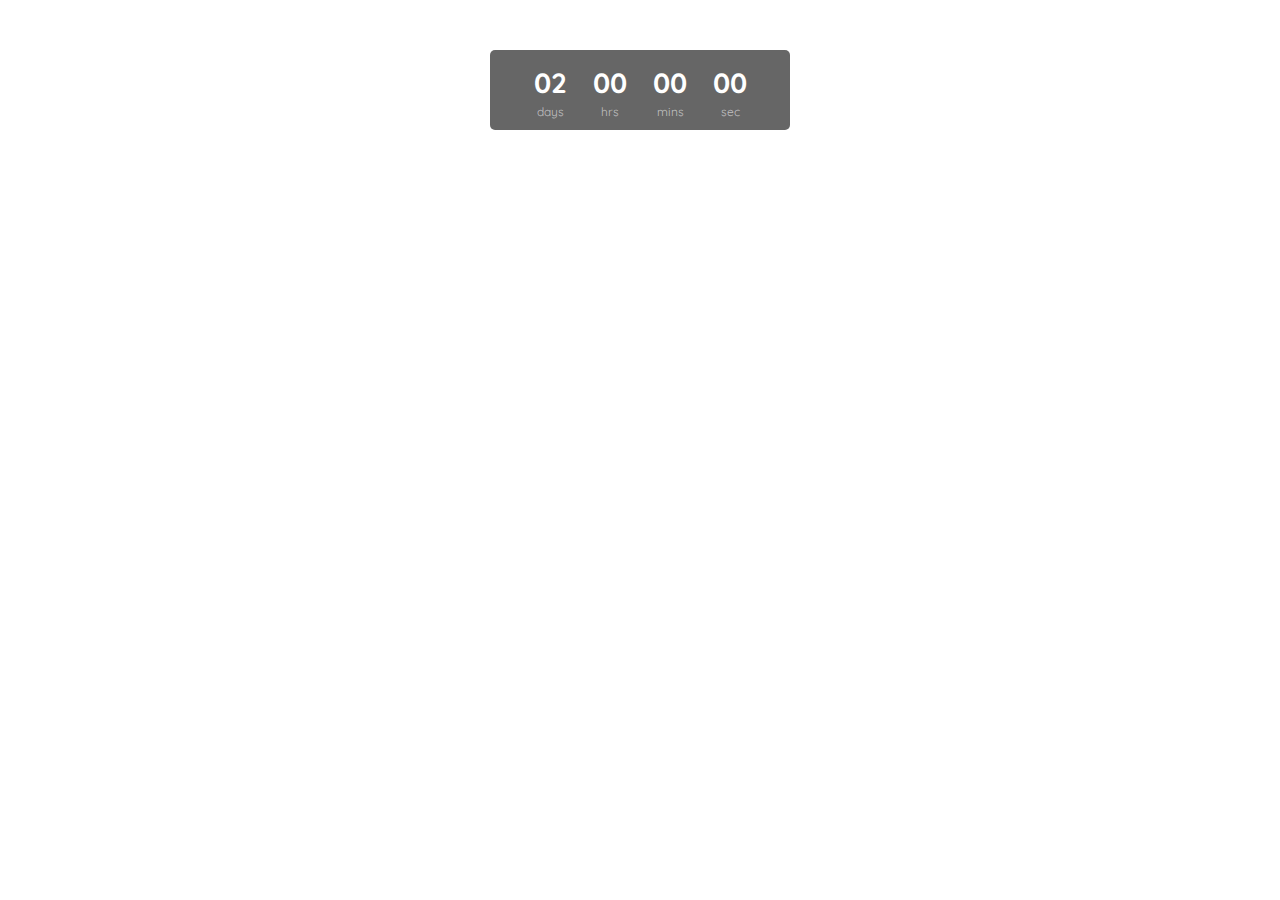
<file: counter/Digital-Countdown-Clock-jQuery/index.html>
<!doctype html>
<html>
<head>
<meta charset="utf-8">
<meta http-equiv="X-UA-Compatible" content="IE=edge,chrome=1">
<meta name="viewport" content="width=device-width, initial-scale=1">
    <title>jQuery countdown-timer.js Demo Page</title>
    <link href="http://www.jqueryscript.net/css/jquerysctipttop.css" rel="stylesheet" type="text/css">
    <link href="https://fonts.googleapis.com/css?family=Quicksand" rel="stylesheet">
    <script src="https://code.jquery.com/jquery-3.2.1.slim.min.js" crossorigin="anonymous"></script>
    <script src="countdown-timer.js"></script>
    <style>


body {
  
  font-family: 'Quicksand', sans-serif;
}

.countdown-timer-wrapper {
  border-radius: 5px;
  background-color: rgba(0, 0, 0, 0.6);
  margin-bottom: 20px;
  max-width: 300px;
  margin: 50px auto;
}

.countdown-timer-wrapper h5 {
  font-size: 14px;
  letter-spacing: 0.5px;
  text-align: center;
  padding-top: 10px;
  text-shadow: none;
}

.countdown-timer-wrapper .timer {
  padding: 10px;
  text-align: center;
  padding-top: 15px;
}

.countdown-timer-wrapper .timer .timer-wrapper {
  display: inline-block;
  width: 60px;
  height: 50px;
}

.countdown-timer-wrapper .timer .timer-wrapper .time {
  font-size: 28px;
  font-weight: bold;
  color: #ffffff;
}

.countdown-timer-wrapper .timer .timer-wrapper .text {
  font-size: 12px;
  color: rgba(255, 255, 255, 0.6);
}
h1 { margin:150px auto; text-align:center;}
</style>
    </head>

    <body>
    

    
<div class="countdown-timer-wrapper">
      <div class="timer" id="countdown"></div>
    </div>
<script>
        $(document).ready(function () {

            var myDate = new Date();
myDate.setDate(myDate.getDate() + 2);
            $("#countdown").countdown(myDate, function (event) {
                $(this).html(
                    event.strftime(
                        '<div class="timer-wrapper"><div class="time">%D</div><span class="text">days</span></div><div class="timer-wrapper"><div class="time">%H</div><span class="text">hrs</span></div><div class="timer-wrapper"><div class="time">%M</div><span class="text">mins</span></div><div class="timer-wrapper"><div class="time">%S</div><span class="text">sec</span></div>'
                    )
                );
            });

        });
    </script>
</body>
</html>
</file>
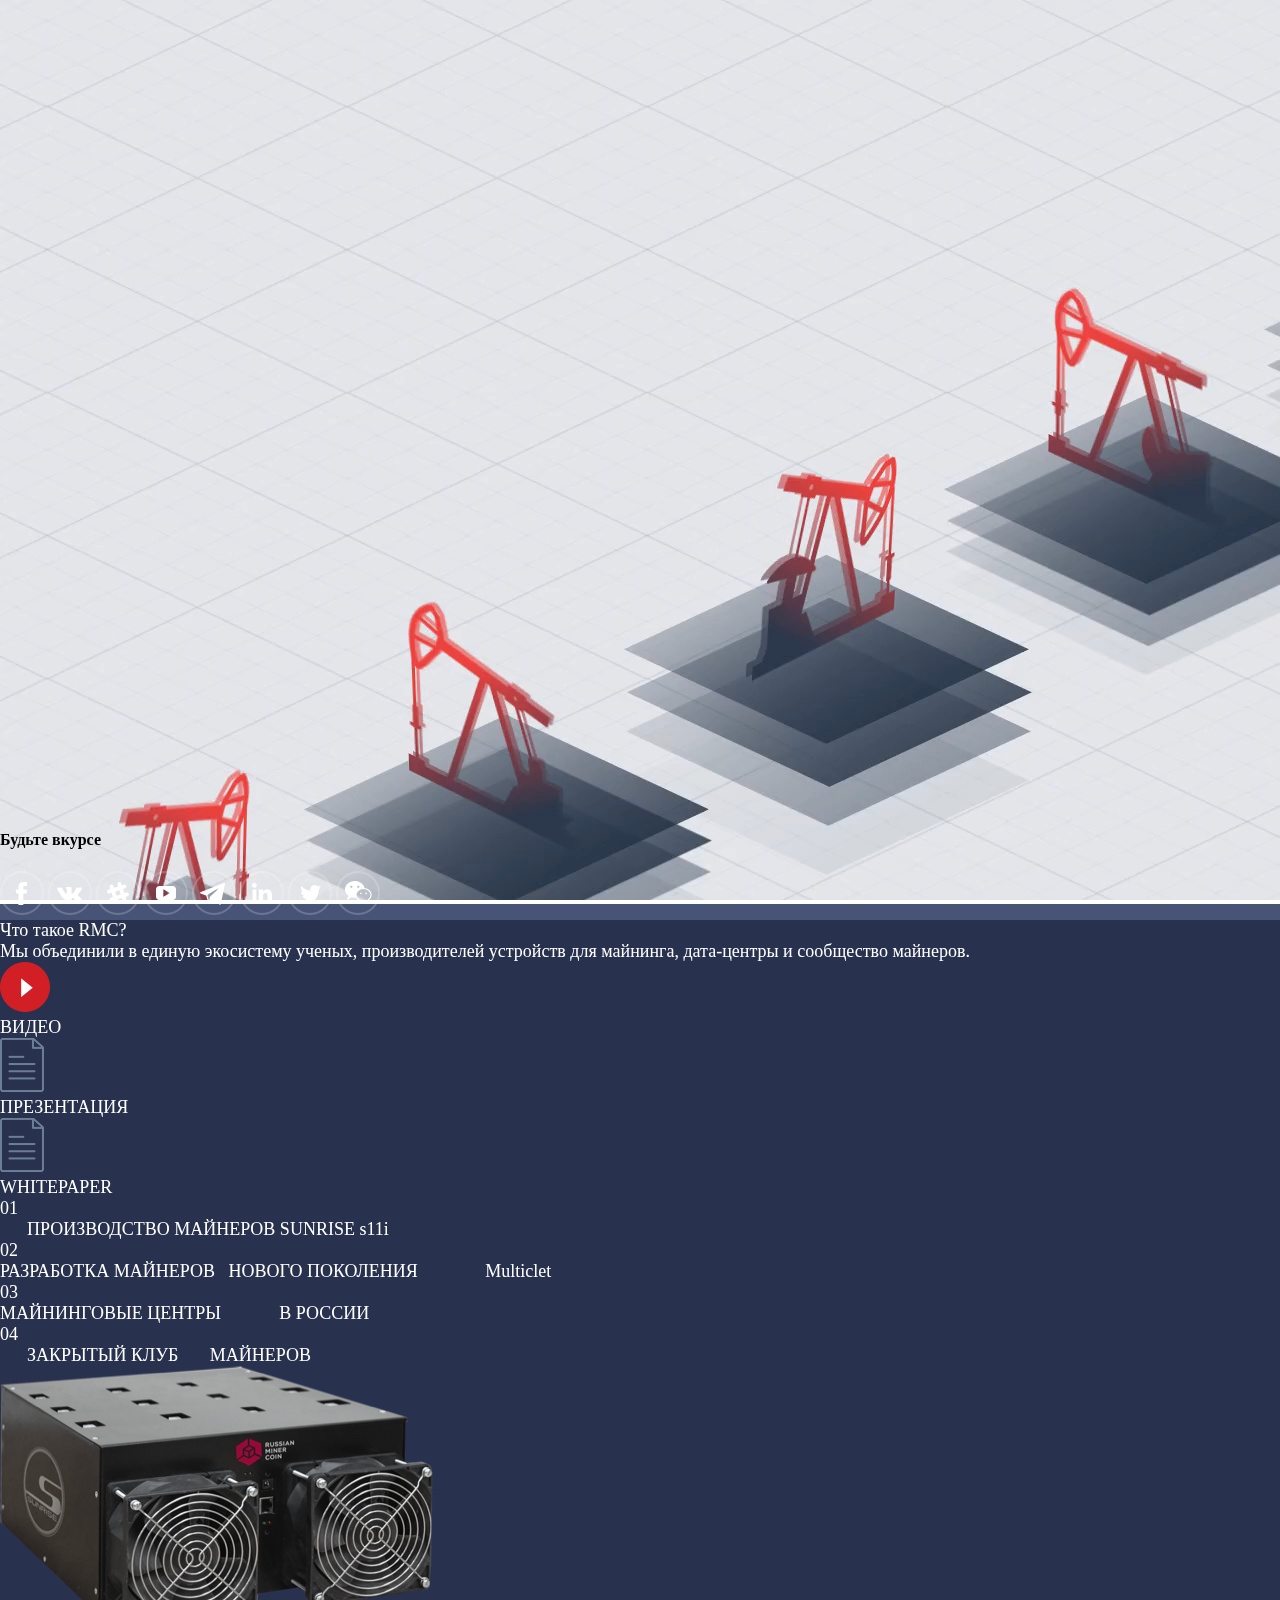
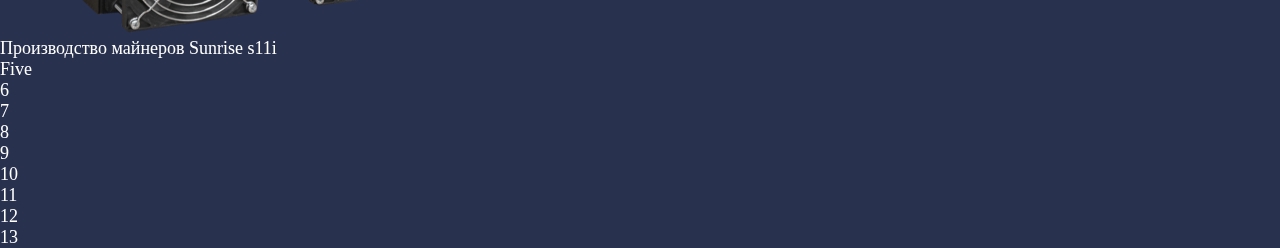
<file: miner.html>
﻿<!DOCTYPE HTML PUBLIC "-//W3C//DTD HTML 4.01//EN" "http://www.w3.org/TR/html4/strict.dtd">
<html>
 <head>
  <meta http-equiv="Content-Type" content="text/html; charset=utf-8">
  <title>МАЙНЕРЫ</title>
   <link rel="stylesheet" href="miner.css">
   <script src="//ajax.googleapis.com/ajax/libs/jquery/3.1.0/jquery.min.js"></script>

 </head>
 <body>



 	<script>document.write('<script src="http://' + (location.host || 'localhost').split(':')[0] + ':35729/livereload.js?snipver=1"></' + 'script>')</script>
 	
 <div class="grid">
	
	
    <div class="box1">

    	<video loop="loop" autoplay>
    <source src="assets/video-bg/rmc-bg.mp4" type="video/mp4">
    
       </video>
  
       <div class="nested">

       		<div class="logo"><a href=" http://red-is.ru"><img src="assets/my_images/logo.png"></a></div>
       		<div class="headinf">
                 <div class="ru">
                 	
                   <nav class="one">
  
                        <ul class="topmenu">
                          
                          <li><a href="#">RU<i class="fa fa-angle-down"></i></a>
                            <ul class="submenu">
                             <li class="item"><a href="">ENG</a></li>
                              <li class="item"><a href="">KAZ</a></li>
                              <li class="item"><a href="">BEL</a></li>
                            </ul>
                          </li>
                          
                        </ul>
                      </nav>

                 </div>
                 <div class="oformit"><h4 class="oform">ОФОРМИТЬ ЗАЯВКУ НА SUNRISE</h4></div>
                 <h4 class="kupi">КУПИТЬ RMC</h4>
                 <div class="kupit"></div>
                 <div class="burger"><img src="assets/my_images/gumburger/gumburger-big.png"></div>


       		</div>
       		<div class="main_text">
       			
       			<h1>Мультиклеточный майнинг</h1>
       			<h3>Революционная система для майнеров и инвесторов</h3>

       			<div class="paragraf1">
       			<p>СТОИМОСТЬ 1RMC:<span class="redletters"> $8198</span></p>
       			<p>ТОКЕН МОЖНО ПРИОБРЕСТИ:<span class="redletters"> KUNA.IO, BITFLIP.CC</span></p>
       			</div>
       		</div>
       		

       </div>
       
   </div>
   <div class="box2">
     
<div class="leftpodval"><h4>Будьте вкурсе</h4>
  <div class="logos">
  <img src="assets/my_images/facebook/facebook.png">
  <img src="assets/my_images/vk/vk.png">
  <img src="assets/my_images/slack/slack.png">
  <img src="assets/my_images/youtube/youtube-play.png">
  <img src="assets/my_images/telegram/telegram.png">
  <img src="assets/my_images/linkedin/linkedin.png">
  <img src="assets/my_images/twitter/twitter.png">
  <img src="assets/my_images/wechat/wechat.png">
</div>


</div>
<div class="rightpodval"><h4>Подписывайтесь на рассылку</h4>

<div class="inputemail">
  
<input type="text" value="Введите ваш Email">

<div class="sign"><h4>ПОДПИСАТЬСЯ</h4></div>


</div>
</div>
</div>




   <div class="box box3">
    <div class="RMC">Что такое RMC?</div>
    <div class="text1">Мы объединили в единую экосистему ученых, производителей устройств для майнинга, дата-центры и сообщество майнеров.

</div>

<div class="panel">
  <div class="play">
   <img src="assets/my_images/play_btn/play.png"> 
    <div class="text_play">ВИДЕО</div>
  </div>
 
   <div class="present">
     <img src="assets/my_images/file_img/file@2x.png">
     <div class="text_present">ПРЕЗЕНТАЦИЯ</div>
   </div>


   <div class="whitpaper">
     <img src="assets/my_images/file_img/file@2x.png">
     <div class="text_whitpaper">WHITEPAPER</div>
   </div>
 
 

</div>


  <div class="rombi">
    <div class="romb1">
  <div class="romb_solid1"></div>
  <div class="romb_dashed1"></div>
  <div class="num1">01</div>
  <div class="romb1_text">&ensp;&ensp;&ensp;ПРОИЗВОДСТВО МАЙНЕРОВ SUNRISE s11i</div>
    </div>
<div class="romb2">
  <div class="romb_solid2"></div>
  <div class="romb_dashed2"></div>
  <div class="num2">02</div>
  <div class="romb2_text">РАЗРАБОТКА МАЙНЕРОВ &ensp;НОВОГО ПОКОЛЕНИЯ &ensp;&ensp;&ensp;&ensp;&ensp;&ensp;&ensp;Multiclet</div>
  </div>

  <div class="romb3">
  <div class="romb_solid3"></div>
  <div class="romb_dashed3"></div>
  <div class="num3">03</div>
  <div class="romb3_text">МАЙНИНГОВЫЕ ЦЕНТРЫ &ensp;&ensp;&ensp;&ensp;&ensp;&ensp;В РОССИИ</div>
  </div>


  <div class="romb4">
  <div class="romb_solid4"></div>
  <div class="romb_dashed4"></div>
  <div class="num3">04</div>
  <div class="romb3_text">&ensp;&ensp;&ensp;ЗАКРЫТЫЙ КЛУБ&ensp;&ensp;&ensp; МАЙНЕРОВ</div>
  </div>



  

   </div>




   <div class="box box4">  

     <div class="miner1_left"><img src="assets/my_images/miner1/miner-01.png"></div>
      <div class="miner1_h1">Производство майнеров Sunrise s11i</div>

     </div>
   <div class="box box5">Five</div>
   <div class="box box6">6</div>
   <div class="box box7">7</div>
   <div class="box box8">8</div>
   <div class="box box9">9</div>
   <div class="box box10">10</div>
   <div class="box box11">11</div>
   <div class="box box12">12</div>
   <div class="box box13">13</div>
   
</div>
 

</body>
</html>
</file>
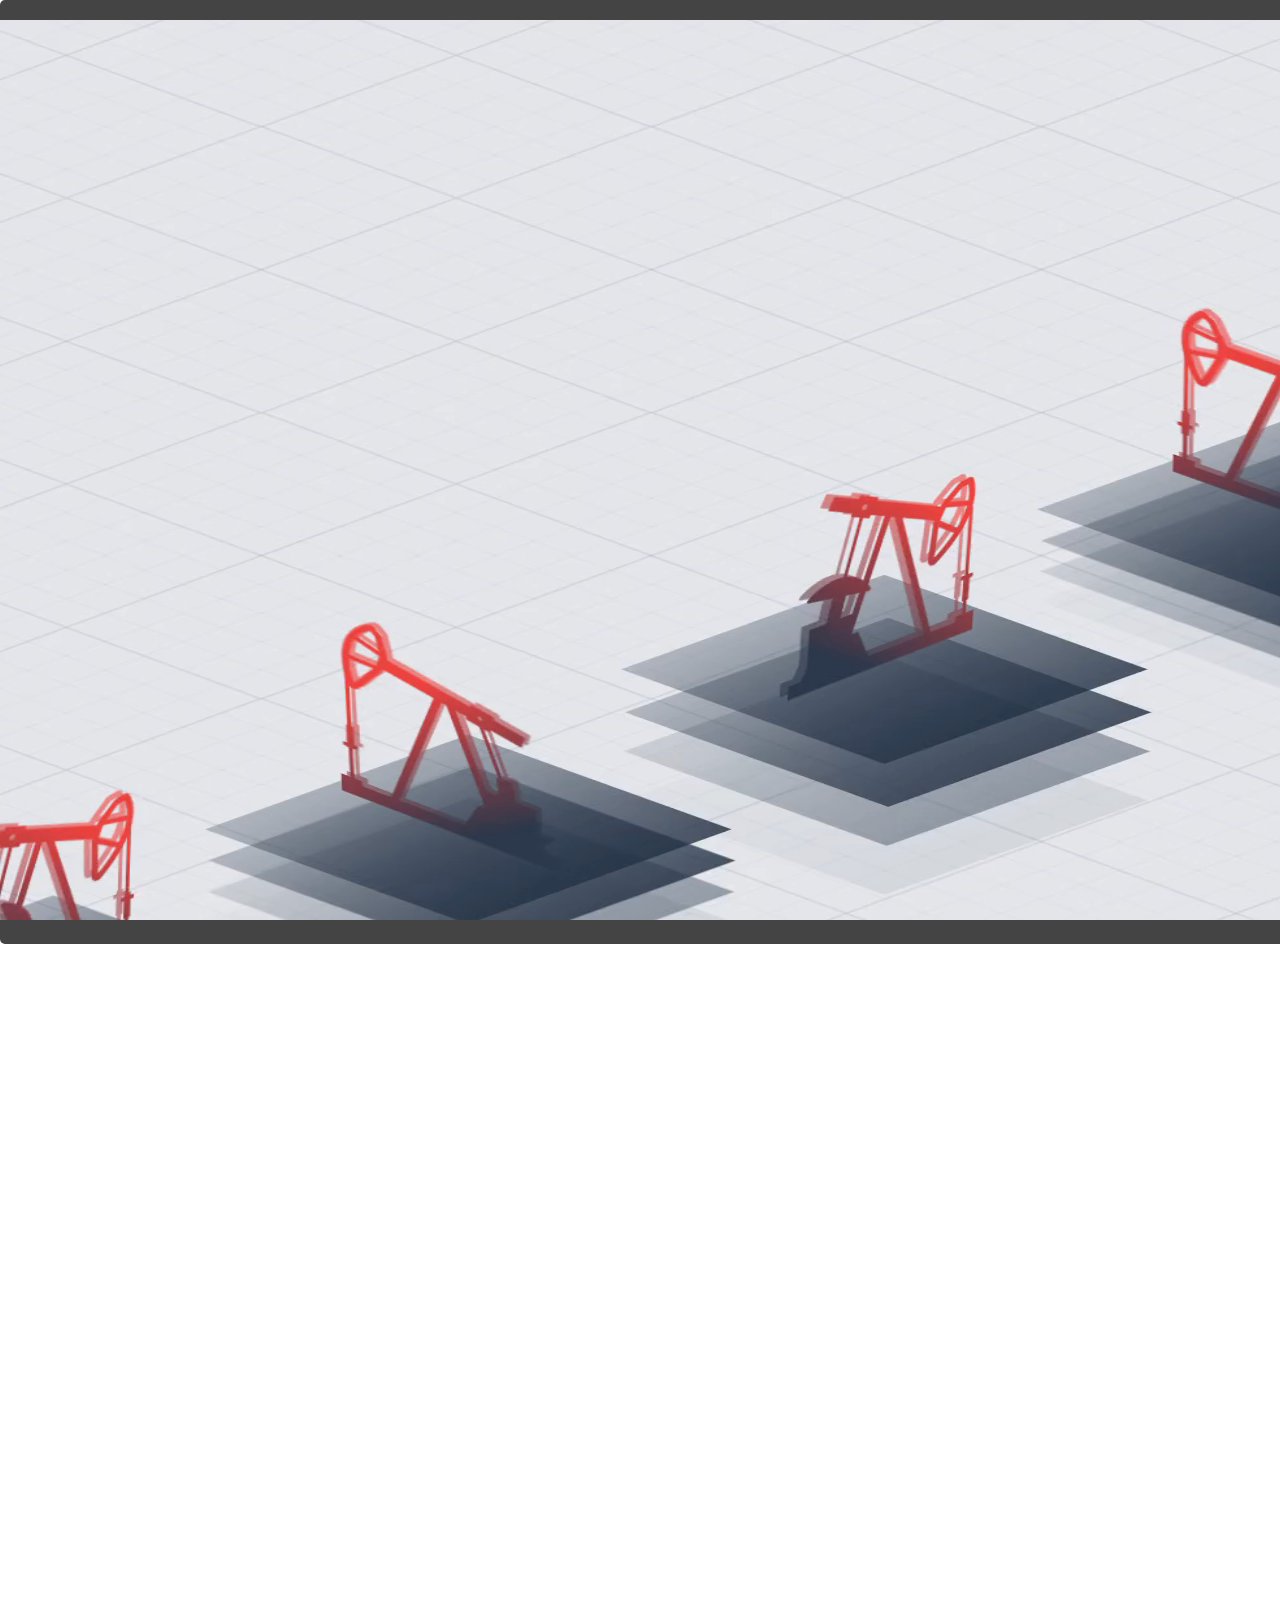
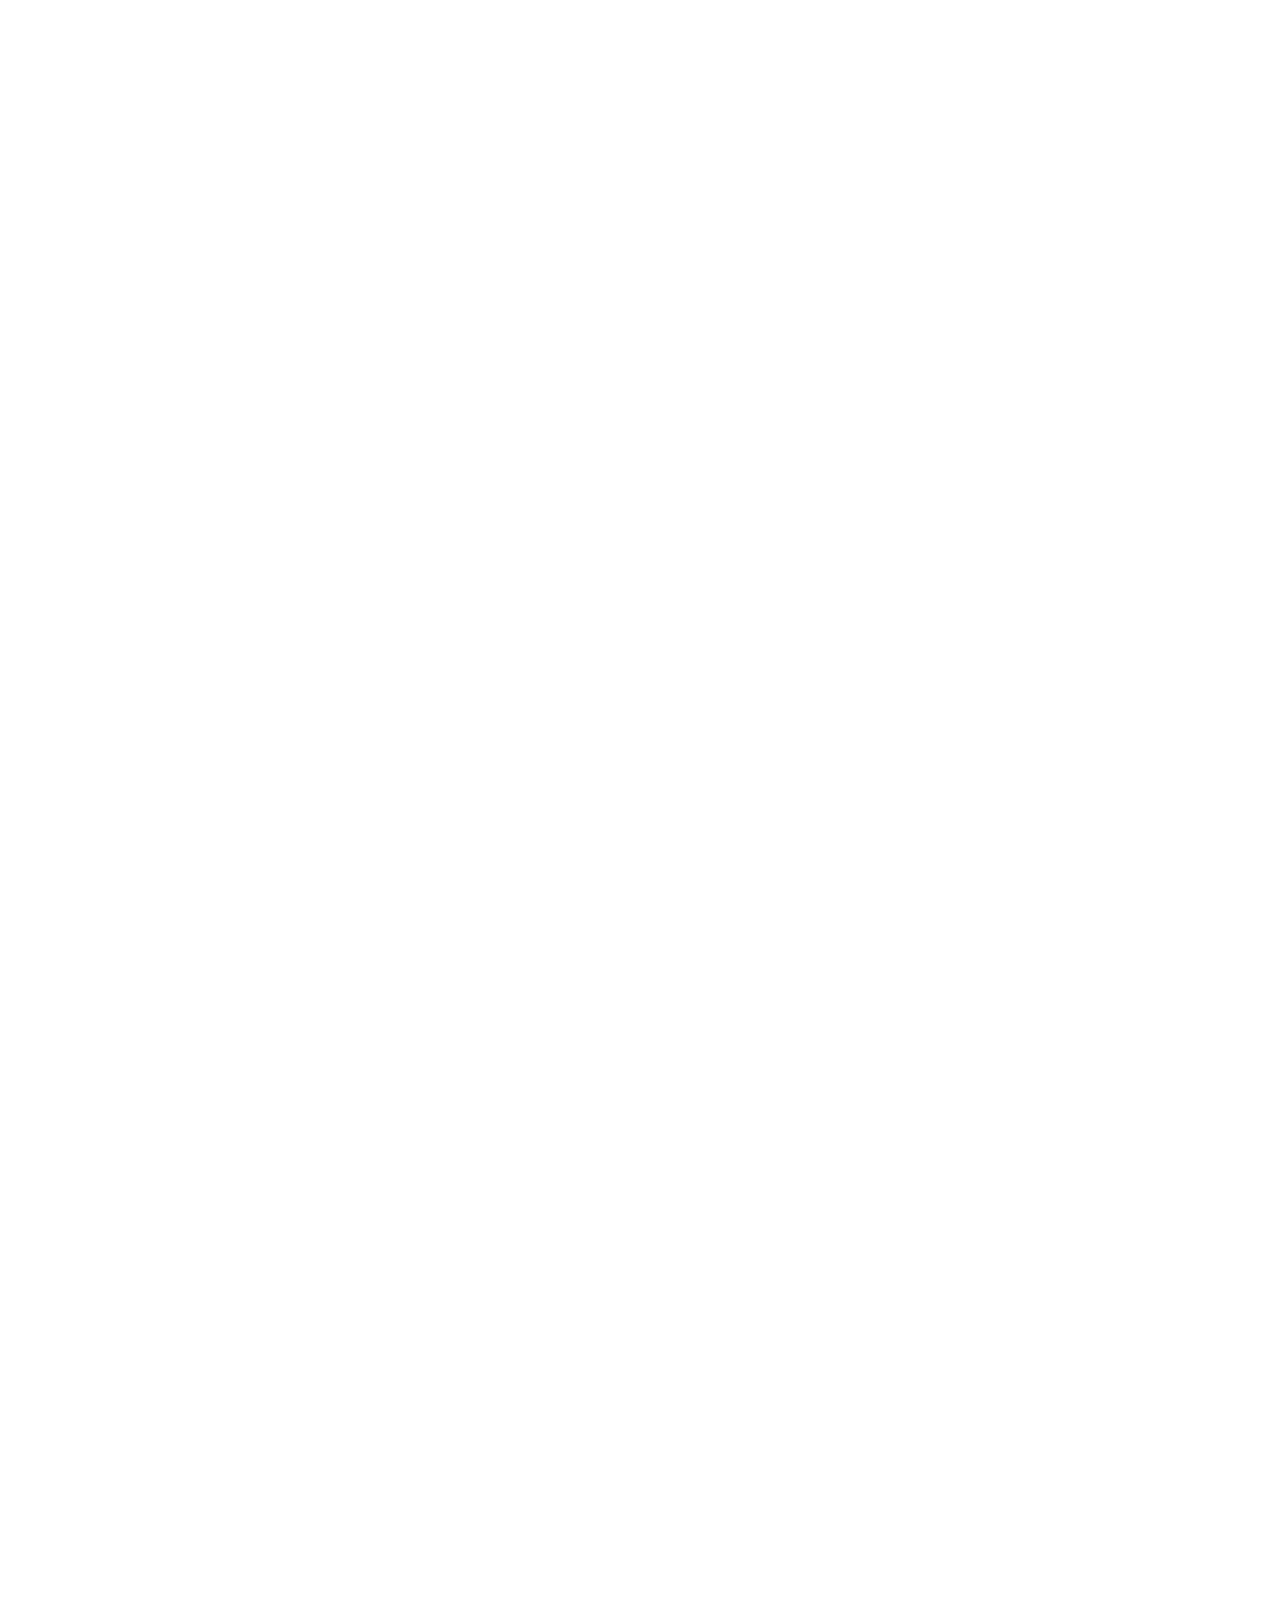
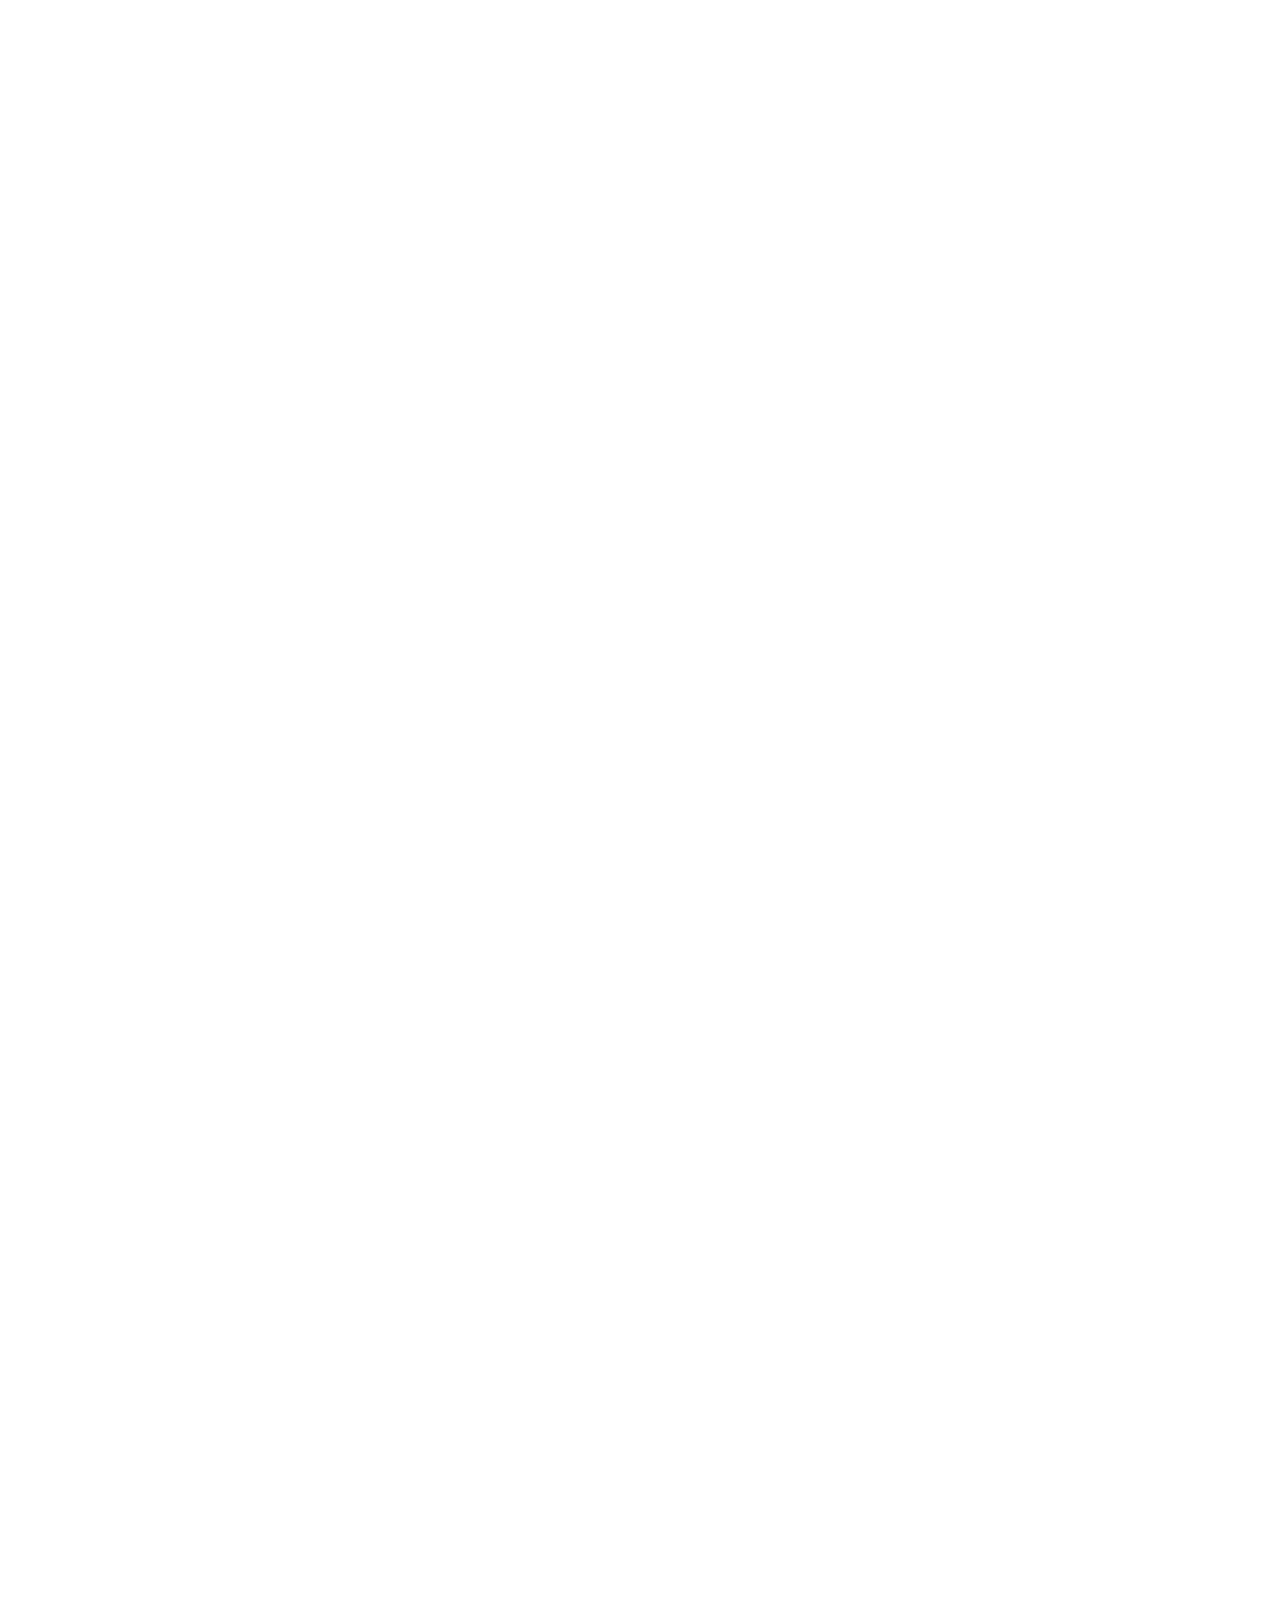
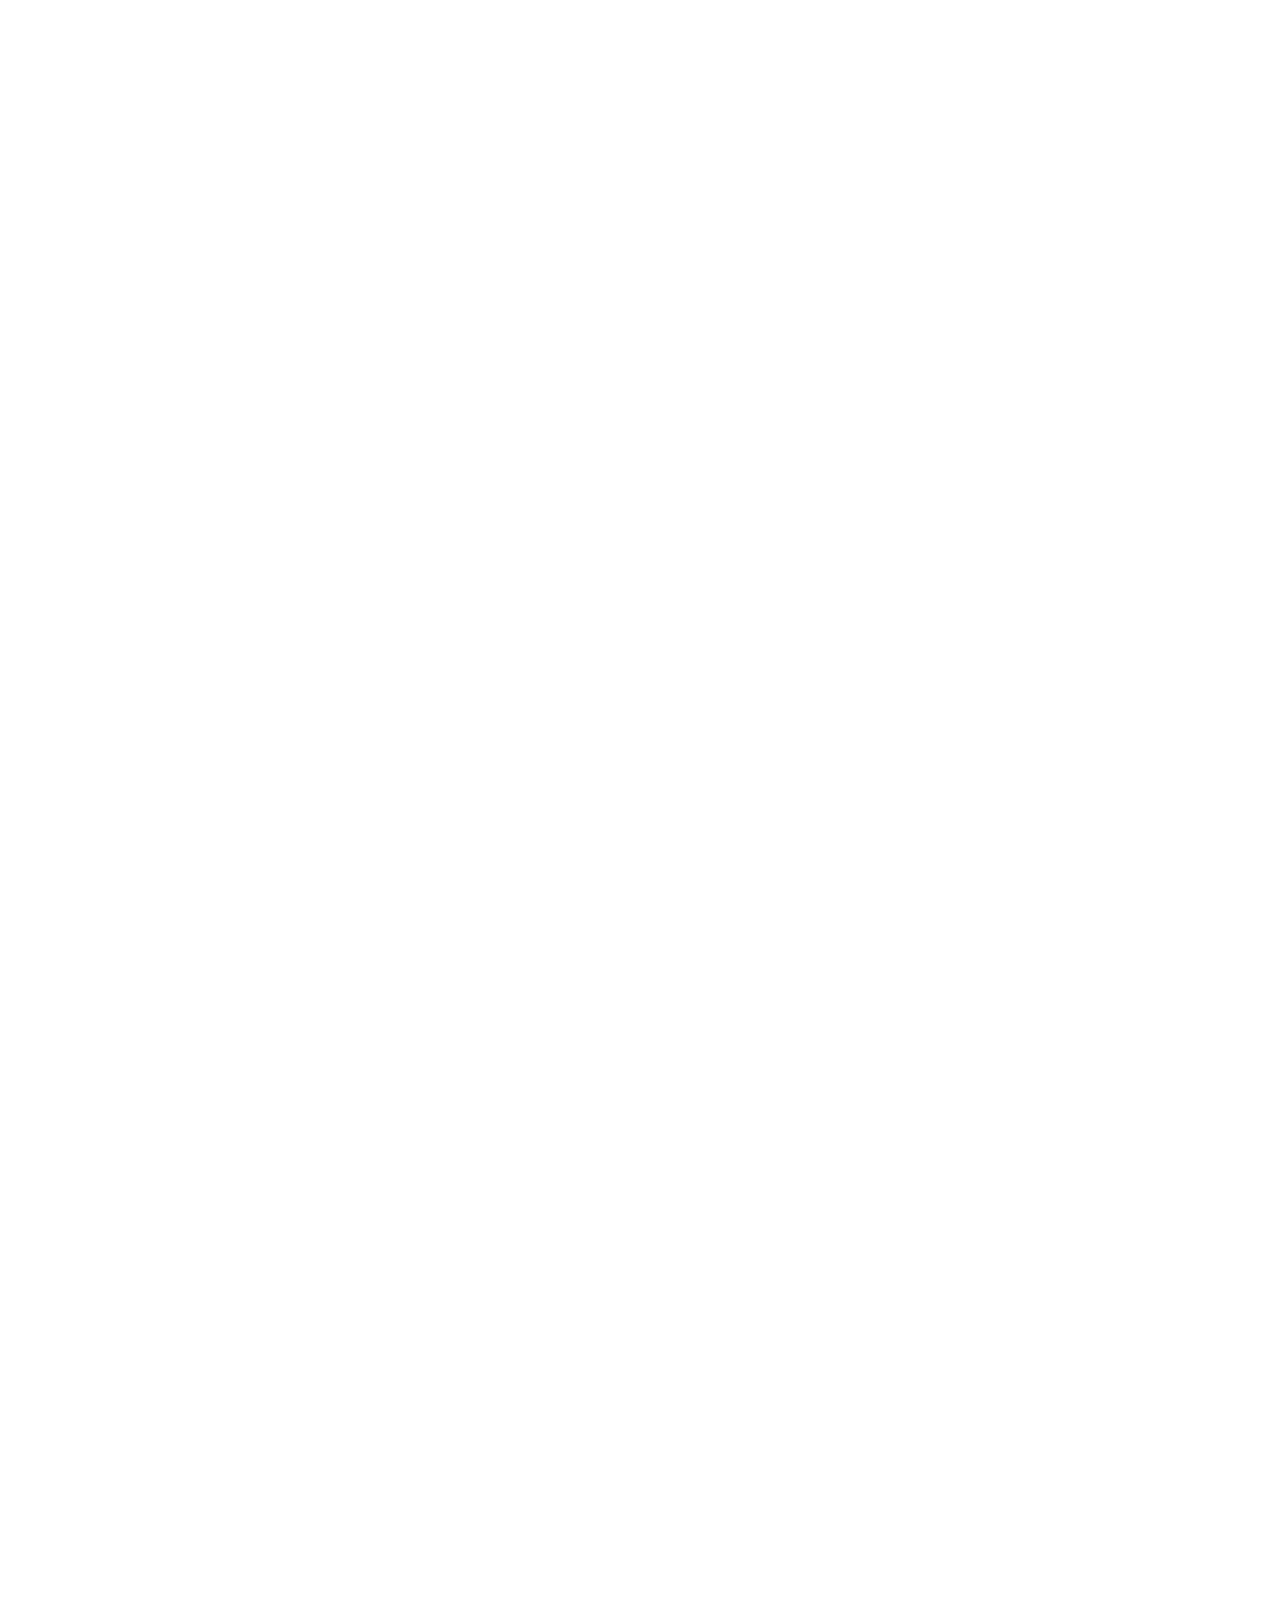
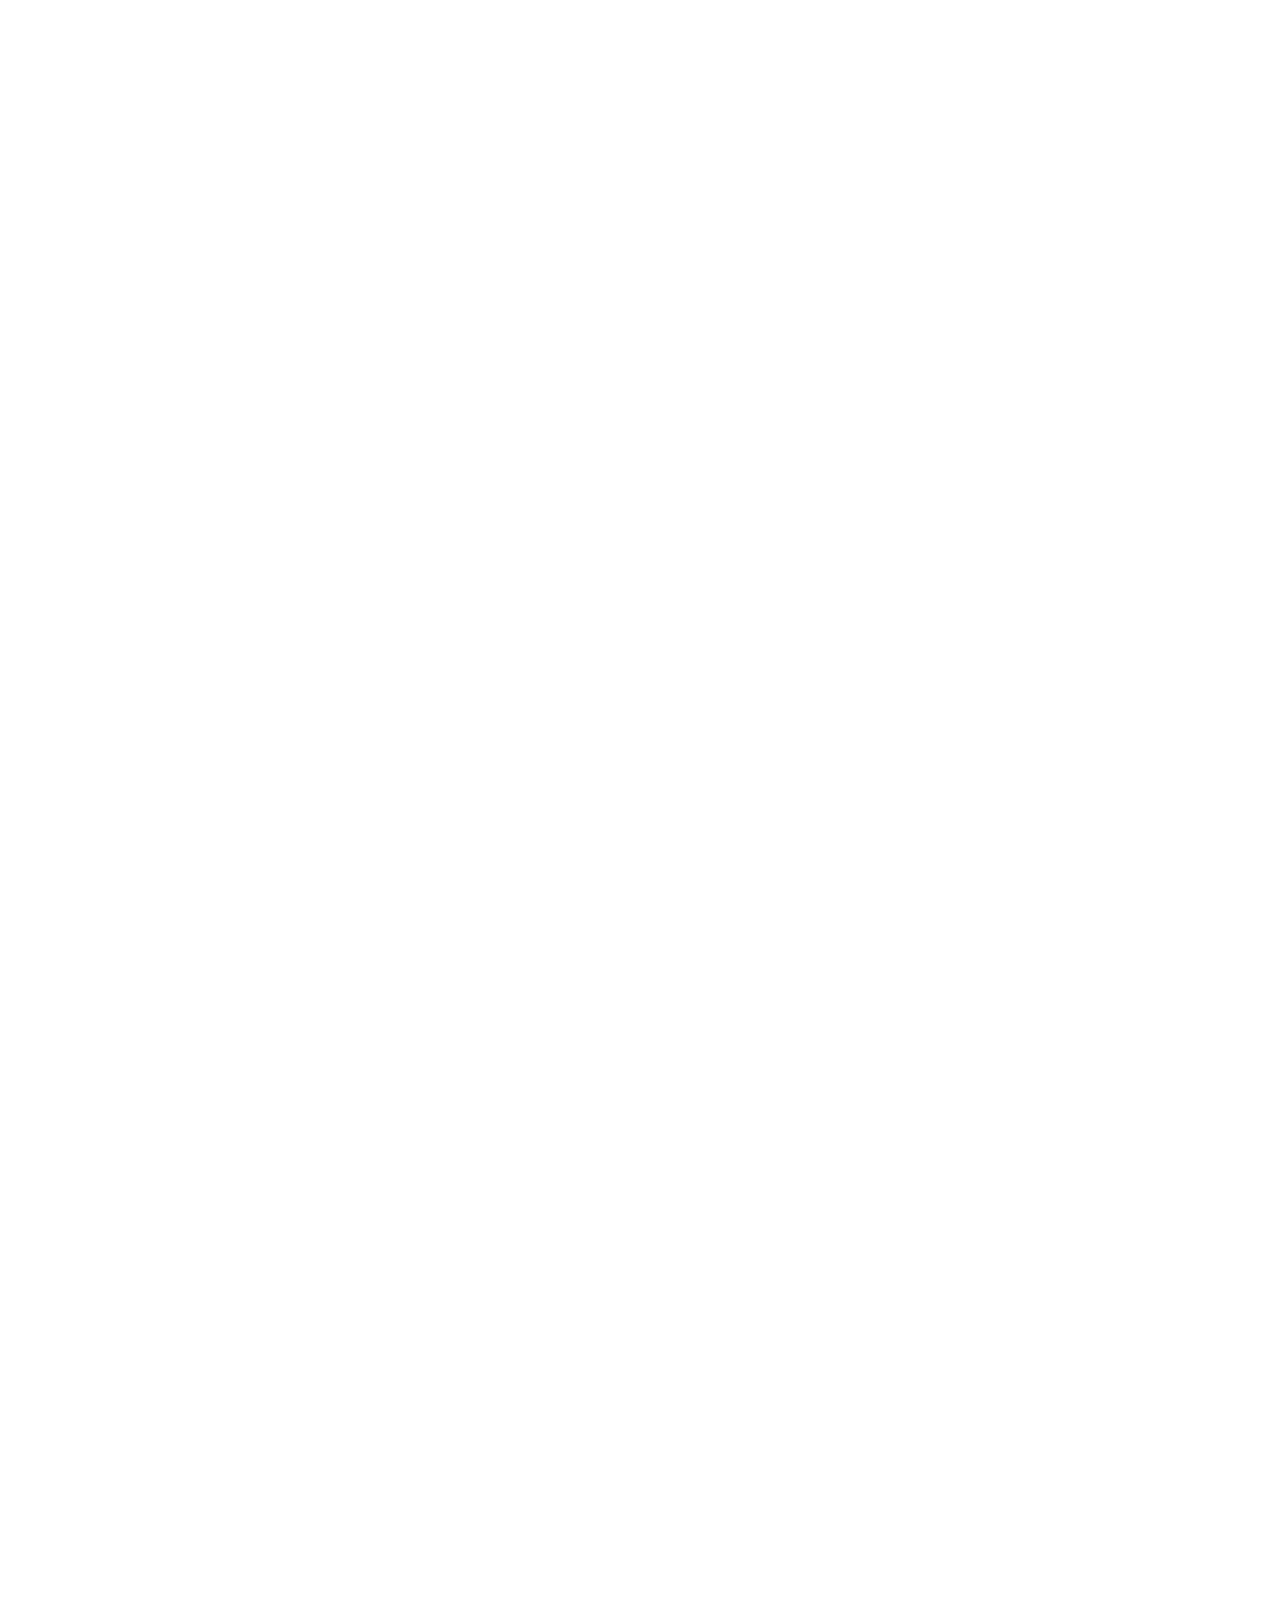
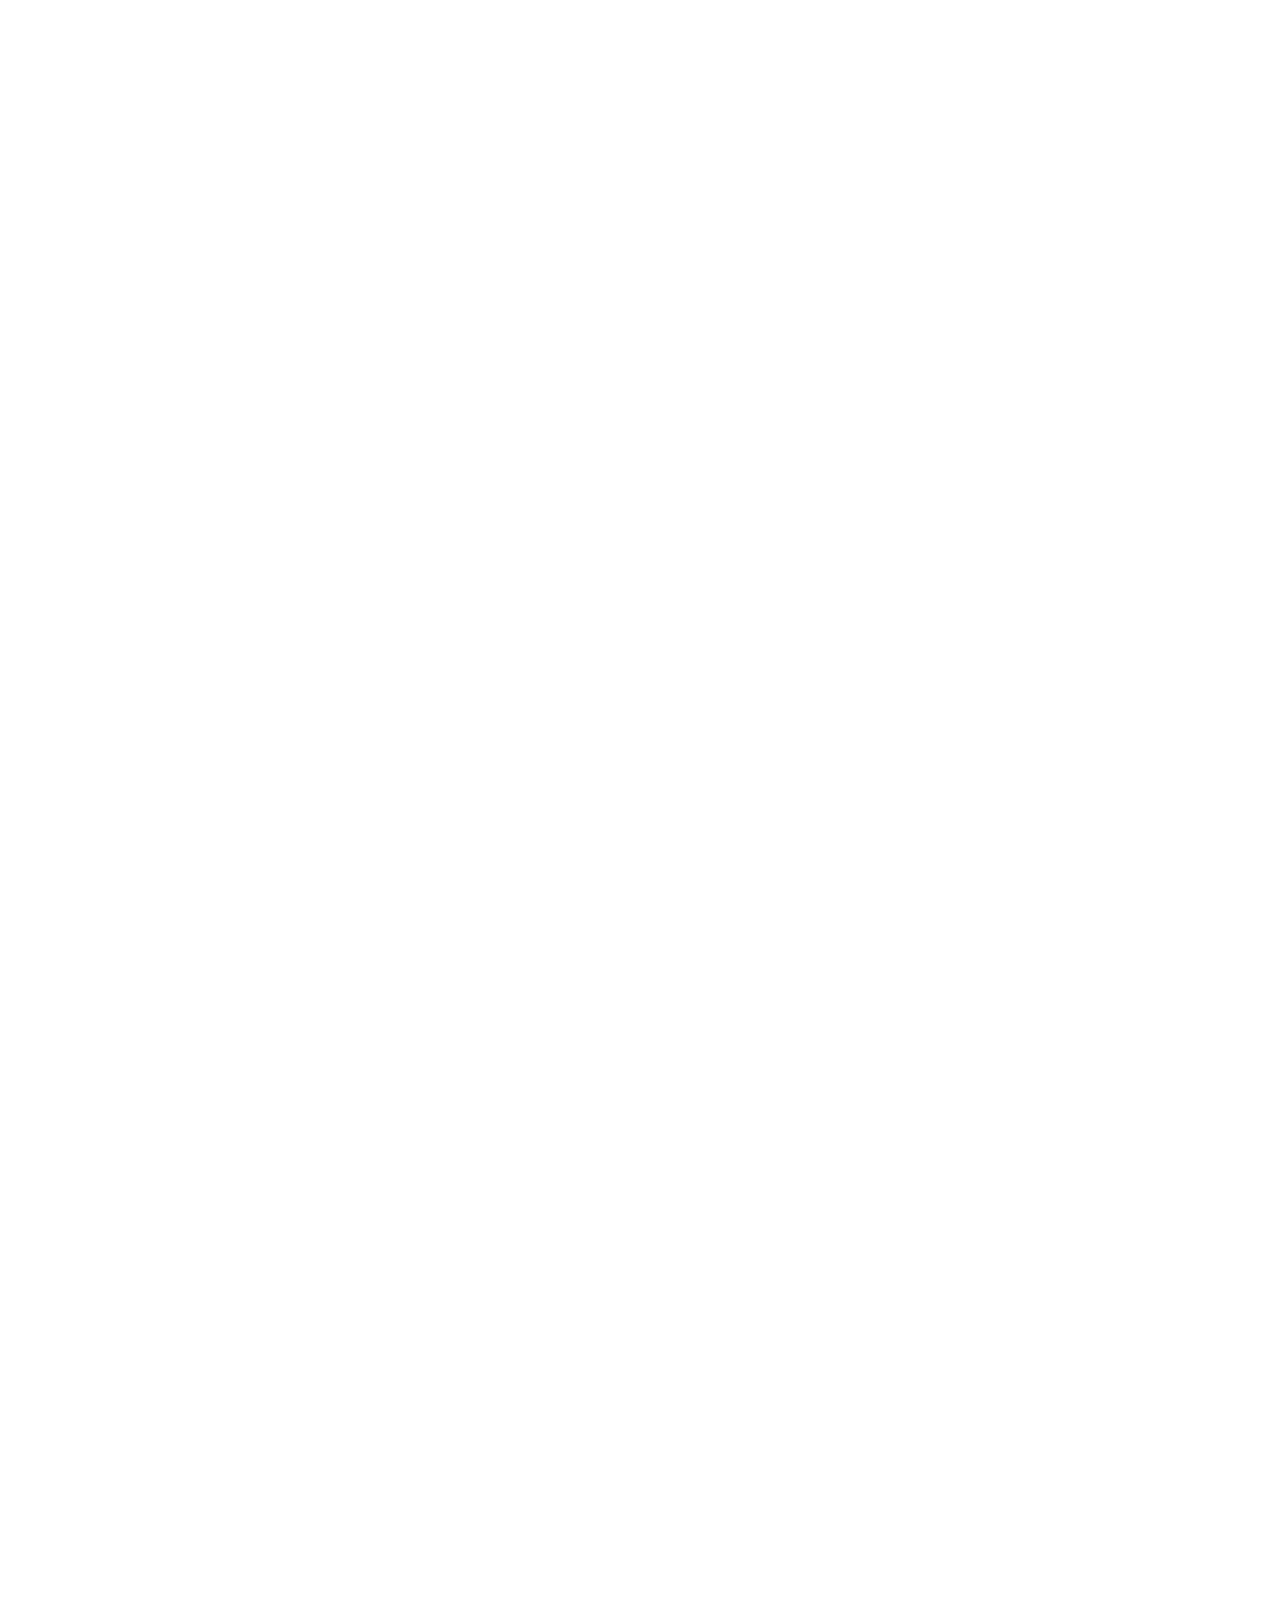
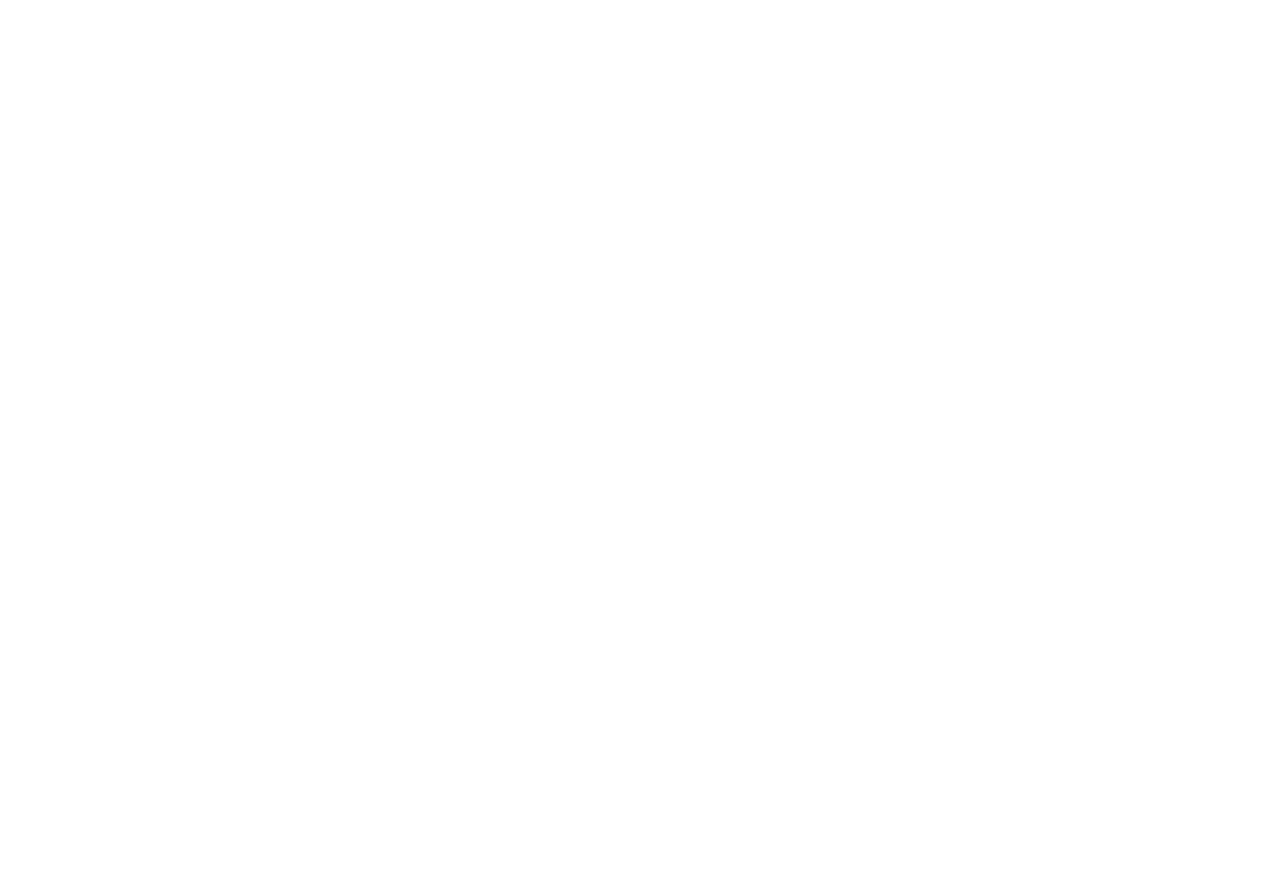
<file: грид курильщика/grid.html>
<!DOCTYPE HTML PUBLIC "-//W3C//DTD HTML 4.01//EN" "http://www.w3.org/TR/html4/strict.dtd">
<html>
  <head>
    <meta http-equiv="Content-Type" content="text/html; charset=utf-8">
    <title>grid</title>
    <link rel="stylesheet" type="text/css" href="grid.css">
  </head>

 <body>

<div class="wrapper">
  <div class="box a">
    <video loop="loop" autoplay>
    <source src="assets/video-bg/rmc-bg.mp4" type="video/mp4">
    </video>
  </div>
  <div class="box b">B</div>
  <div class="box c">C</div>
  <div class="box d">
    <div class="box e">E</div>
    <div class="box f">F</div>
    <div class="box g">G</div>
  </div>
</div>

 </body>
</html>
</file>
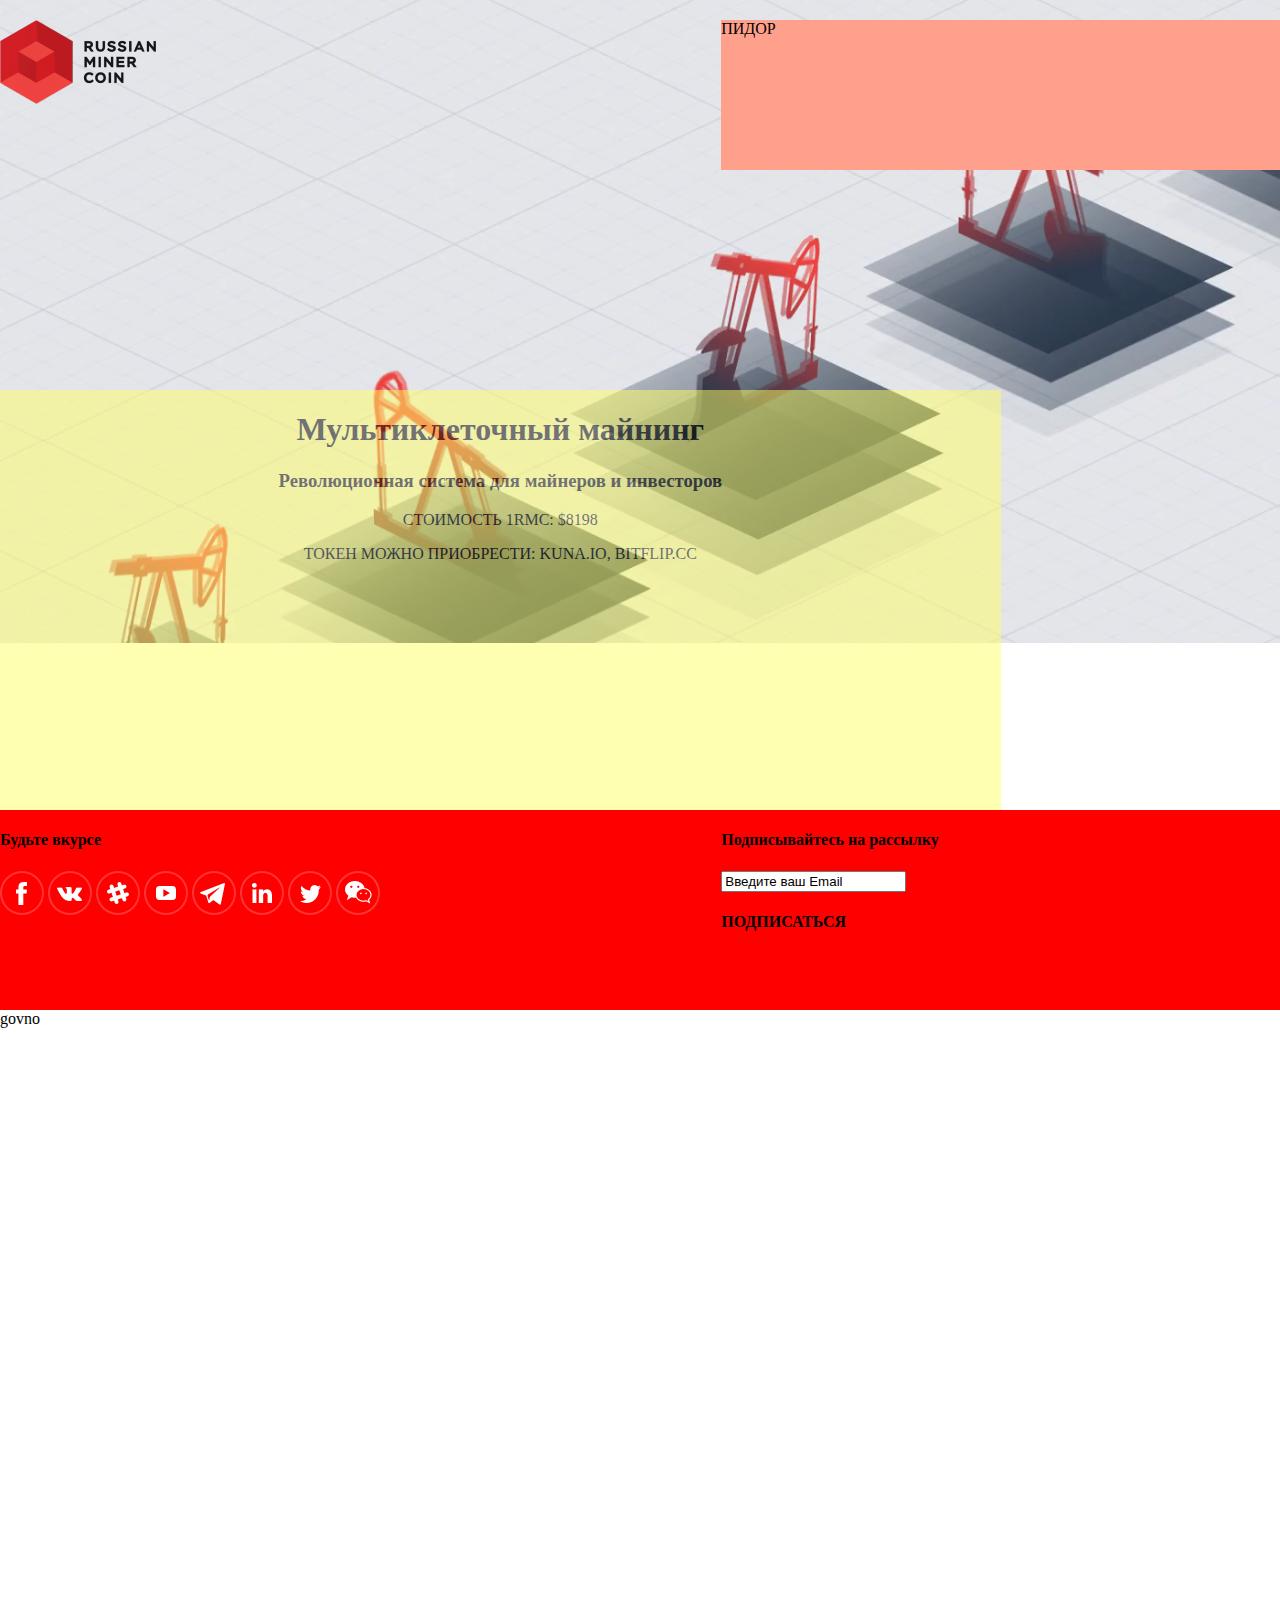
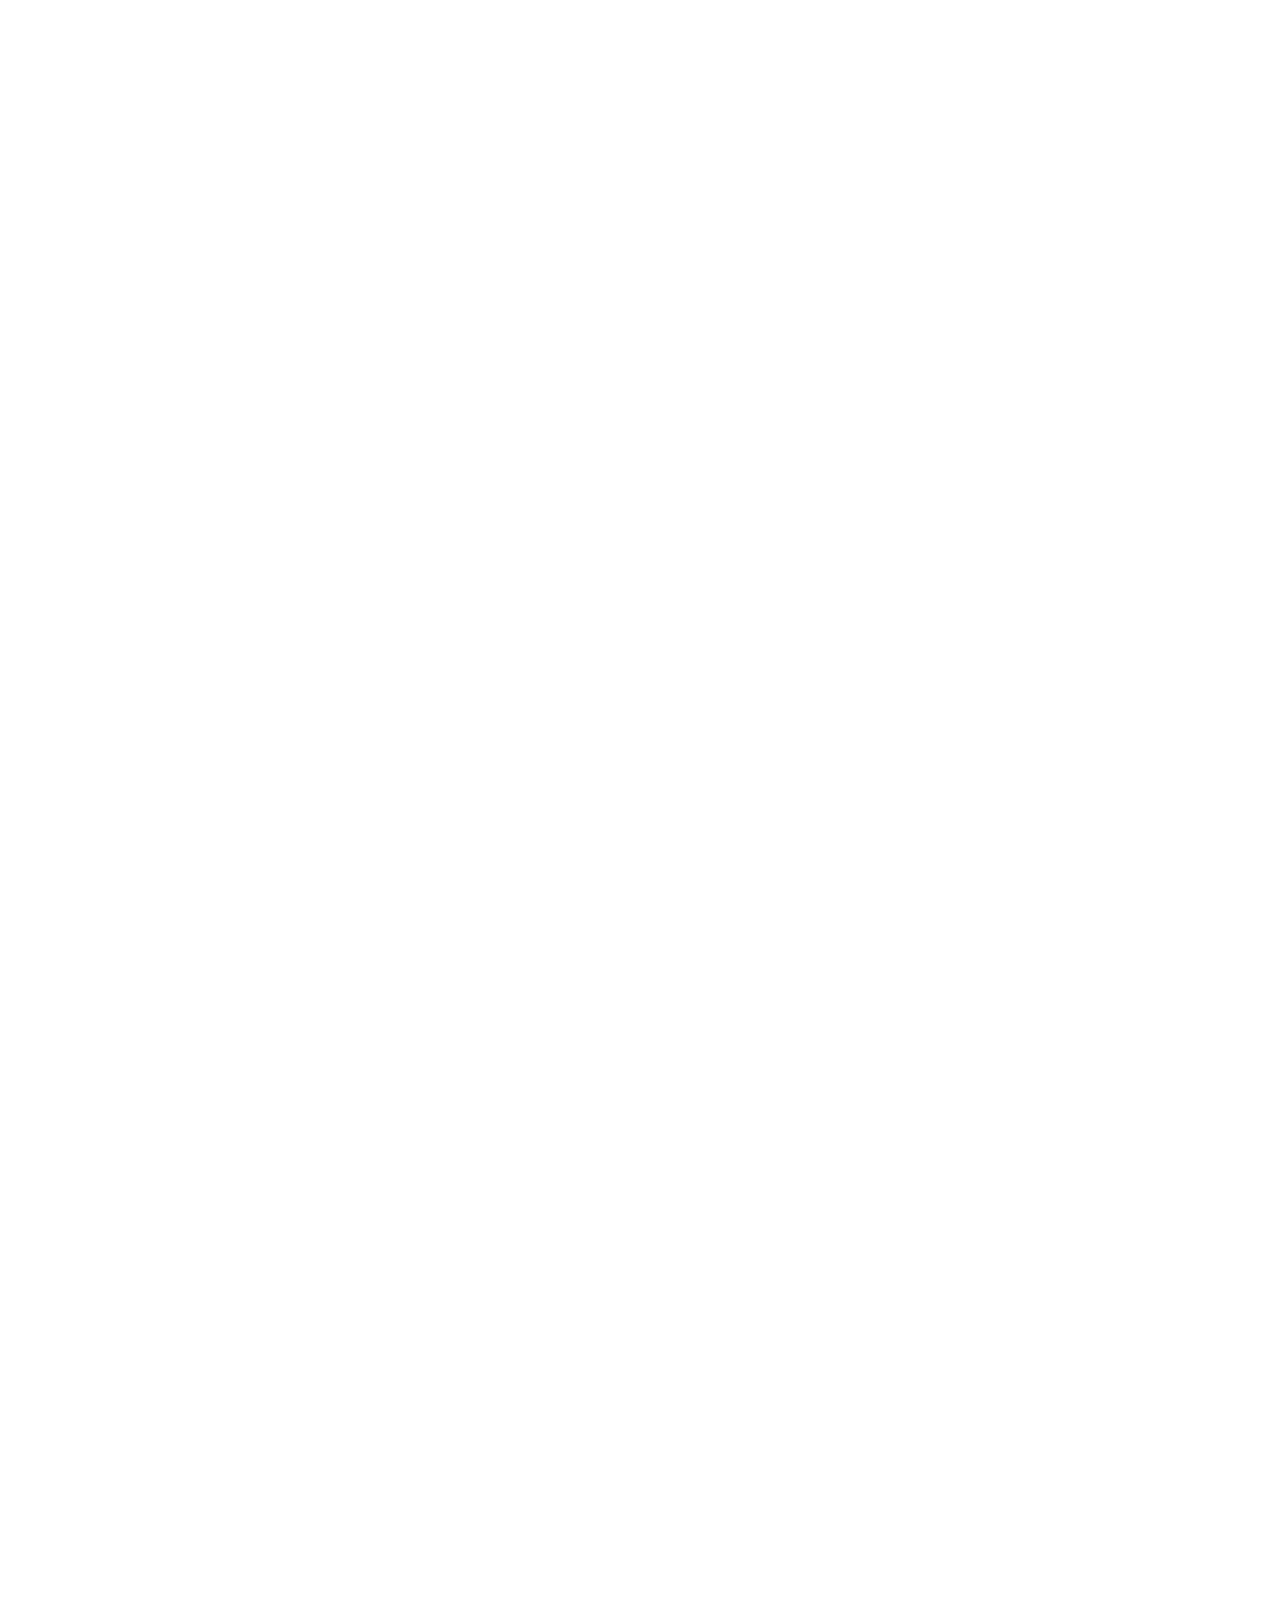
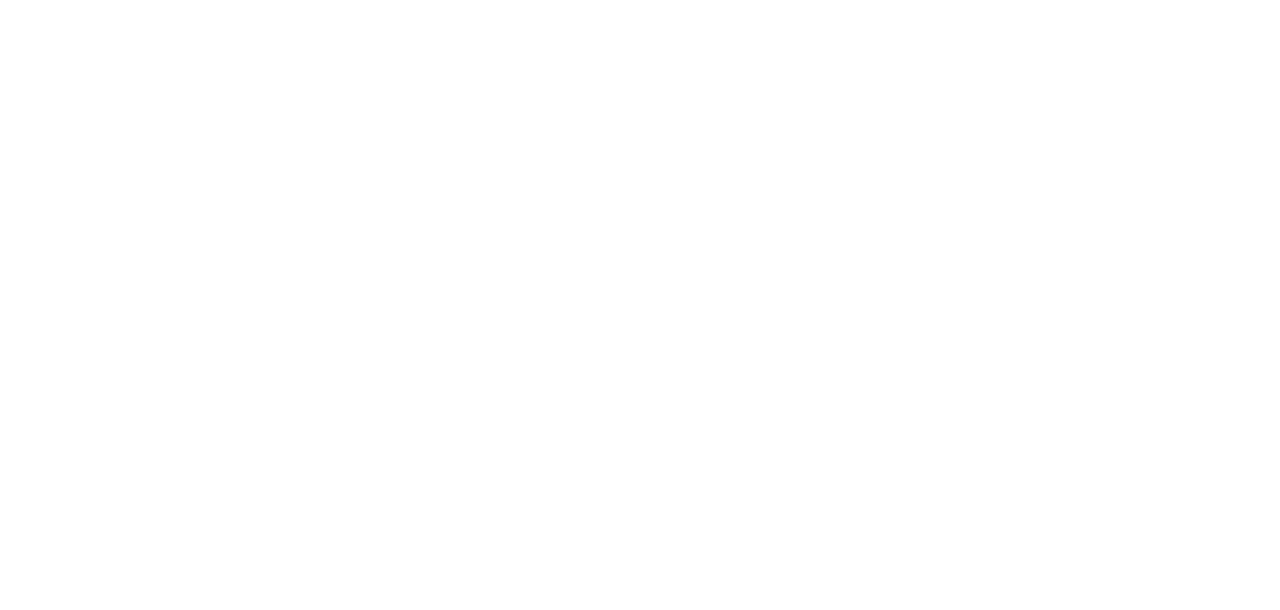
<file: грид курильщика/grid_miner.html>
<!DOCTYPE HTML PUBLIC "-//W3C//DTD HTML 4.01//EN" "http://www.w3.org/TR/html4/strict.dtd">
<html>
  <head>
    <meta http-equiv="Content-Type" content="text/html; charset=utf-8">
    
    <title>GRID_MINER</title>
    <link rel="stylesheet" type="text/css" href="grid_miner.css">
  </head>

 <body>



<div id="page">

  <vidos> <video loop="loop" autoplay>
      <source src="assets/video-bg/rmc-bg.mp4" type="video/mp4">
    </video></vidos>

  <logo>
    
    <div class="log"><img src="assets/my_images/logo.png"></div>
</logo>
  
  <request>ПИДОР</request>
  

  <maintext>
  	            <h1>Мультиклеточный майнинг</h1>
       			<h3>Революционная система для майнеров и инвесторов</h3>
       			<p>СТОИМОСТЬ 1RMC:<span class="redletters"> $8198</span></p>
       			<p>ТОКЕН МОЖНО ПРИОБРЕСТИ:<span class="redletters"> KUNA.IO, BITFLIP.CC</span></p>
  </maintext>


  <social><div class="leftpodval"><h4>Будьте вкурсе</h4>
  <div class="logos">
  <img src="assets/my_images/facebook/facebook.png">
  <img src="assets/my_images/vk/vk.png">
  <img src="assets/my_images/slack/slack.png">
  <img src="assets/my_images/youtube/youtube-play.png">
  <img src="assets/my_images/telegram/telegram.png">
  <img src="assets/my_images/linkedin/linkedin.png">
  <img src="assets/my_images/twitter/twitter.png">
  <img src="assets/my_images/wechat/wechat.png">
</div>
</div></social>


  <email><div class="rightpodval"><h4>Подписывайтесь на рассылку</h4>

<div class="inputemail">
  
<input type="text" value="Введите ваш Email">

<div class="sign"><h4>ПОДПИСАТЬСЯ</h4></div>

</div>
</div></email>
  <govno>govno</govno>

</div>













 </body>
 </html>
</file>
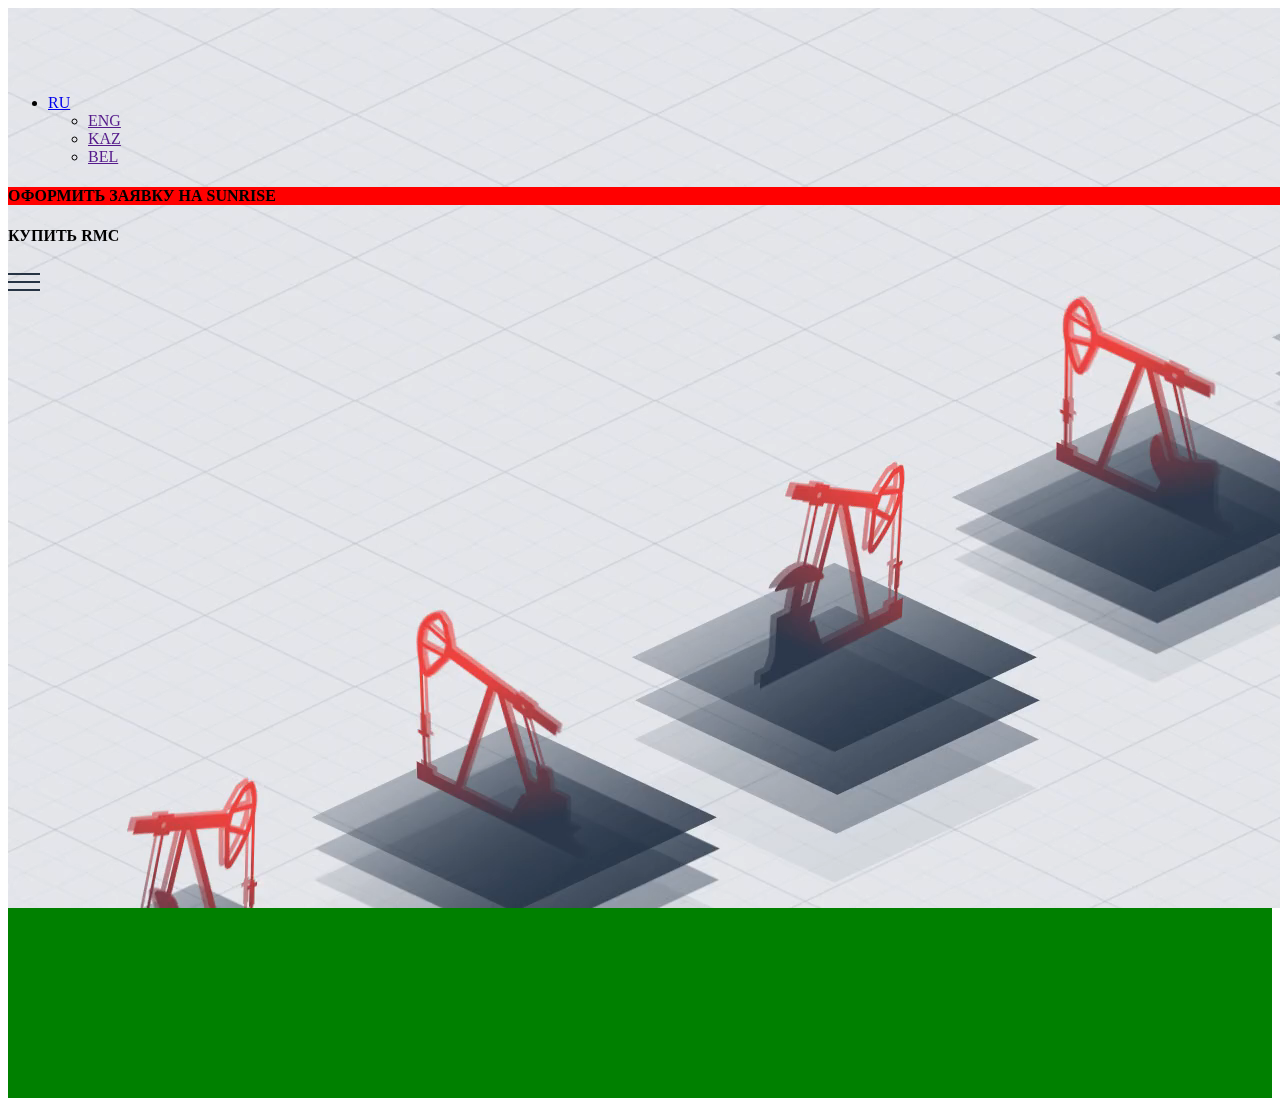
<file: грид/grid.html>
<!DOCTYPE HTML PUBLIC "-//W3C//DTD HTML 4.01//EN" "http://www.w3.org/TR/html4/strict.dtd">
<html>
 <head>
  <meta http-equiv="Content-Type" content="text/html; charset=utf-8">
  <title>grid</title>
  <link rel="stylesheet" type="text/css" href="grid.css">

 </head>
 <body>
<div class="main">
	<video loop="loop" autoplay>
    <source src="assets/video-bg/rmc-bg.mp4" type="video/mp4">
    
       </video>


	<div class="grid-1"><a href=" http://red-is.ru"><img src="assets/my_images/logo.png"></a></div>
	<div class="grid-2">
		
         <div class="ru">
                 	
                   <nav class="one">
  
                        <ul class="topmenu">
                          
                          <li><a href="#">RU<i class="fa fa-angle-down"></i></a>
                            <ul class="submenu">
                             <li class="item"><a href="">ENG</a></li>
                              <li class="item"><a href="">KAZ</a></li>
                              <li class="item"><a href="">BEL</a></li>
                            </ul>
                          </li>
                          
                        </ul>
                      </nav>

                 </div>
                 <div class="oformit"><h4 class="oform">ОФОРМИТЬ ЗАЯВКУ НА SUNRISE</h4></div>
                 <h4 class="kupi">КУПИТЬ RMC</h4>
                 <div class="kupit"></div>
                 <div class="burger"><img src="assets/my_images/gumburger/gumburger-big.png"></div>


	</div>
	<div class="grid-3">
		
      <h1>Мультиклеточный майнинг</h1>
       			<h3>Революционная система для майнеров и инвесторов</h3>

       			<div class="paragraf1">
       			<p>СТОИМОСТЬ 1RMC:<span class="redletters"> $8198</span></p>
       			<p>ТОКЕН МОЖНО ПРИОБРЕСТИ:<span class="redletters"> KUNA.IO, BITFLIP.CC</span></p>
       			</div>



	</div>

	
	<div class="grid-4">подвал</div>
	<div class="grid-5">
		<div class="grid-6">5</div>
		<div class="grid-7">6</div>
		<div class="grid-8">7</div>
		<div class="grid-9">8</div>
	</div>
	<div class="grid-10">10</div>
	<div class="grid-11">11</div>
</div>






 </body>
</html>
</file>
<file: miner.css>
.box {
    background-color: #28314E;
	/*border: 1px solid #212941;*/
	/*border-radius: 5px;*/
	/*padding: 8px 15px;*/
	color: #ffffff;
	font-size: 18px;
	font-family: roboto;
}
.nested {
	grid-template-rows: 100%;
    
    /*border-radius: 5px;*/
    background-color: #475477;
    padding: 1em;
}


.box1 {
   grid-template-rows: 100%;
}

.grid{
	display: grid;
	grid-template-rows: 800px 100px;  /*задаём высоту рядов*/
	grid-row-gap: 10px;
	margin: -8px;         /*убрал по кругу отступы как мог*/
}
</file>
<file: грид курильщика/grid.css>
body {
  margin: 0px;
}

    .wrapper {
        display: grid;
      grid-gap: 10px;
        grid-template-columns: repeat(4, [col] 1fr ) ;
        grid-template-rows: repeat(11, [row] 1fr );
        background-color: #fff;
        color: #444;
    }

    .box {
        background-color: #444;
        color: #fff;
        border-radius: 5px;
        padding: 20px;
        /*font-size: 150%;*/
    }

/*
    .box .box {
        background-color: #ccc;
        color: #444;
    }
*/
    .A {
        grid-column: col / span 4;
        grid-row: row 1 ;
    }

    .B {
        background-color: #d21f26;
        grid-column: col / span 4;
        grid-row: row 2;
        display: grid;
        grid-template-columns: 1fr 1fr;
        height: 200px ;
    }

    .C {
        grid-column: col / span 4;
        grid-row: row 3;
    }

    .D{
        grid-column: col / span 4;
        grid-row: row 4;
        display: grid;
    grid-gap: 10px;
        grid-template-columns: 1fr 1fr;
    }

    .Da {
        grid-column: 1 / span 2;
        grid-row: 1;
    }

    .Db {
        grid-column: 1;
        grid-row: 2;
    }

    .Dc {
        grid-column: 2;
        grid-row: 2;
    }

    .E {
        grid-column: col / span 4;
        grid-row: row 5;
    }

    .F {
        background-color: #d21f26;
        grid-column: col / span 4;
        grid-row: row 6;
    }

    .G {
        grid-column: col / span 4;
        grid-row: row 7;
    }
    .H {
        grid-column: col / span 4;
        grid-row: row 8;
    }

    .I {
        background-color: #d21f26;
        grid-column: col / span 4;
        grid-row: row 9;
    }

    .J {
        grid-column: col / span 4;
        grid-row: row 10;
    }

    .K {
        grid-column: col / span 4;
        grid-row: row 11;
    }
video {
  -webkit-transform: scaleX(1.3);
  position: inherit;
}

.info {
  font-family: ProximaNovaLight;
  font-size: 20px;
  margin-top: 20px;
  font-weight: 300;
  font-style: normal;
  font-stretch: normal;
  color: #FFFFE0;
  letter-spacing: normal;
  text-align: left;
  float: left;
  padding-left: 200px;
    grid-column: 1;
    grid-row: 1;
}

.feedback {
  color: #FFFFE0;
  margin-top: 20px;
  float: left;
    grid-column: 2;
    grid-row: 1;
}

input{
  width: 266px;
  height: 40px;
  color: white;
  padding-top: 5px;
  float: left;
  border-radius: 100px;
  background-color : rgba(0, 255, 255, 0.23);
  border: 0px solid white ;
  box-shadow: none ;
  -webkit-box-shadow: none;
  -moz-box-shadow: none; 
}

input[value]{
  font-family: ProximaNovaLight;
  font-size: 20px;
  text-align: center;
  outline:none;
}

.sign
 {
  margin-left: 10px;
  

  float: right;
  width: 180px;
  height: 25px;
  color: black;
  
  
  padding-bottom: 20px;
  text-align: center;
  border-radius: 100px;
  background-color: white;
}


.sign h4{

  font-size: 13px;
  font-weight: bolder;
  font-style: normal;
  font-stretch: normal;
  line-height: normal;
  letter-spacing: 1px;
}
</file>
<file: грид курильщика/grid_miner.css>
#page {
  display: grid;
  margin: -8px;
  
  
  
  grid-template-areas: "vidos vidos vidos vidos  "
                       "logo . request request "
                       ". . . ."
                       "  maintext maintext maintext ."
                       "social  social  email email"
                       "govno govno govno govno ";


  grid-template-rows: 20px 150px 220px 420px 200px 2800px;
  grid-template-columns: repeat(auto-fit, 1fr);

  
}





#page > vidos {
  grid-area: vidos;
  
}


#page > logo {
  grid-area: logo;
  

}





#page > request {
  /*align-self: center;   Выравнивание содержимого ячейки по вертикали по центру*/

  
  grid-area: request;
  background-color: #ffa08c;
}

#page > maintext {
  grid-area: maintext;
  background-color: #ffff64;
  opacity: 0.5;
  text-align: center;


  
}

#page > social {
  grid-area: social;
  background-color: red;
}


#page > email {
  grid-area: email;
  background-color: red;
  
  
}


#page > govno {
  grid-area: govno;
  background-color: white;
}



.video-container{

 background-size: cover; 
 overflow: hidden;
 position: relative;
}


video {
    
    position: fixed;
    z-index: -100;     /*костыыыыыыыыыыыыыыыыыл*/
    top: -20%;
    width: 100%;
    height: 100% auto;

    
}







@media (orientation: portrait) and (max-width: 951px)   {





#page {
  display: grid;
  width: 100%;
  
  grid-template-areas: "vidos . "
                       "logo request "
                       " maintext maintext"
                       "social  social"
                       "email email"
                       "govno govno";


  grid-template-rows: 20px 150px 550px 200px 200px 800px;
  grid-template-columns: repeat(auto-fit,  1fr);
  
}

#page > maintext {
  grid-area: maintext;
  font-size: 30px;
  opacity: 0.5;
  padding: 60px;
  

}


video {
    
    visibility: hidden;
    
}




}
</file>
<file: грид/grid.css>
.main {
        display: grid;
        grid-gap: 10px;
        background-color: green;
        grid-template-columns: repeat(7, 300зч);
        grid-template-rows: 50px 800px 200px;
        grid-gap: 20px;  
        
    }



 .main div:nth-child(2) {
   
   grid-column: 5/8;
   background-color: red;
   grid-template-columns: 500px 500px;
}


.grid-5{


	background-color: blue;
}


.grid-5 div:nth-child(3) {
   
   grid-template-rows: 50px 50px;
   background-color: yellow;
}
</file>
